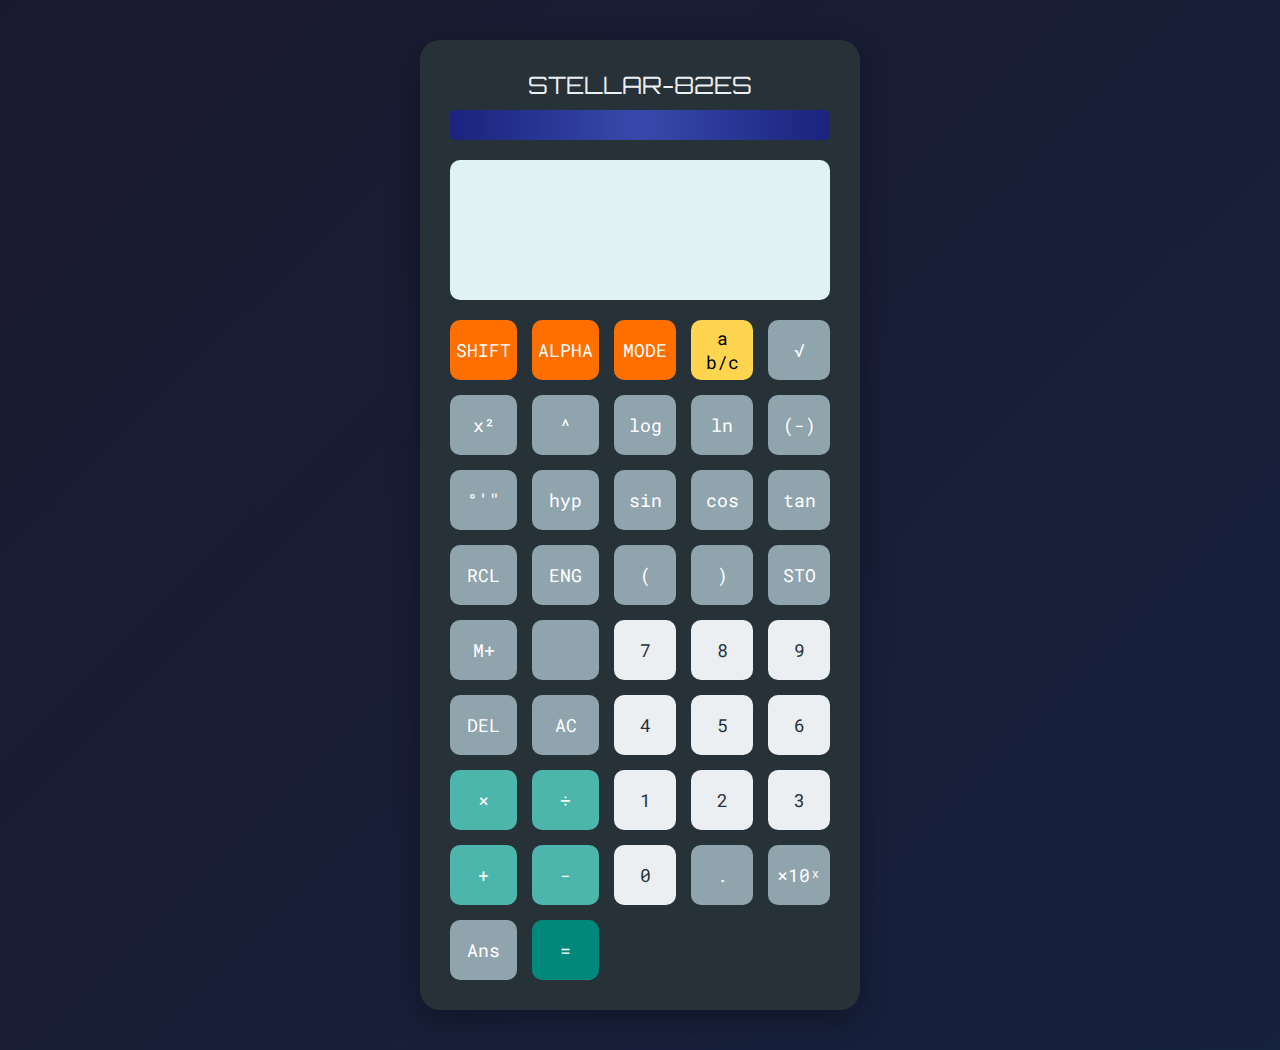
<file: TASK 3- Caliculator/index.html>
<!DOCTYPE html>
<html lang="en">
<head>
    <meta charset="UTF-8">
    <meta name="viewport" content="width=device-width, initial-scale=1.0">
    <title>Advanced Scientific Calculator</title>
    <link rel="stylesheet" href="sytles.css">
    <link href="https://fonts.googleapis.com/icon?family=Material+Icons" rel="stylesheet">
    <link rel="icon" href="data:image/svg+xml,<svg xmlns='http://www.w3.org/2000/svg' viewBox='0 0 24 24'><path d='M19 3H5c-1.1 0-2 .9-2 2v14c0 1.1.9 2 2 2h14c1.1 0 2-.9 2-2V5c0-1.1-.9-2-2-2zm-5 14H7v-2h7v2zm3-4H7v-2h10v2zm0-4H7V7h10v2z'/></svg>">
</head>
<body>
    <div class="calculator">
        <div class="branding">STELLAR-82ES</div>
        <div class="solar-panel"></div>
        <div class="display">
            <div id="expression"></div>
            <div id="result"></div>
            <div id="loader" class="loader"></div>
        </div>
        <div class="buttons">
            <!-- Row 1 -->
            <button class="shift" data-action="shift">SHIFT</button>
            <button class="alpha" data-action="alpha">ALPHA</button>
            <button class="mode" data-action="mode">MODE</button>
            <button class="mixed" data-action="mixed">a b/c</button>
            <!-- Row 2 -->
            <button class="key" data-action="sqrt">√</button>
            <button class="key" data-action="square">x²</button>
            <button class="key" data-action="power">^</button>
            <button class="key" data-action="log">log</button>
            <button class="key" data-action="ln">ln</button>
            <button class="key" data-action="minus">(-)</button>
            <!-- Row 3 -->
            <button class="key" data-action="degree">°'"</button>
            <button class="key" data-action="hyp">hyp</button>
            <button class="key" data-action="sin">sin</button>
            <button class="key" data-action="cos">cos</button>
            <button class="key" data-action="tan">tan</button>
            <button class="key" data-action="rcl">RCL</button>
            <!-- Row 4 -->
            <button class="key" data-action="eng">ENG</button>
            <button class="key" data-action="open-bracket">(</button>
            <button class="key" data-action="close-bracket">)</button>
            <button class="key" data-action="sto">STO</button>
            <button class="key" data-action="m-plus">M+</button>
            <button class="key"></button>
            <!-- Row 5 -->
            <button class="digit" data-digit="7">7</button>
            <button class="digit" data-digit="8">8</button>
            <button class="digit" data-digit="9">9</button>
            <button class="key" data-action="del">DEL</button>
            <button class="key" data-action="ac">AC</button>
            <!-- Row 6 -->
            <button class="digit" data-digit="4">4</button>
            <button class="digit" data-digit="5">5</button>
            <button class="digit" data-digit="6">6</button>
            <button class="operator" data-action="multiply">×</button>
            <button class="operator" data-action="divide">÷</button>
            <!-- Row 7 -->
            <button class="digit" data-digit="1">1</button>
            <button class="digit" data-digit="2">2</button>
            <button class="digit" data-digit="3">3</button>
            <button class="operator" data-action="add">+</button>
            <button class="operator" data-action="subtract">-</button>
            <!-- Row 8 -->
            <button class="digit" data-digit="0">0</button>
            <button class="key" data-action="dot">.</button>
            <button class="key" data-action="exp">×10ˣ</button>
            <button class="key" data-action="ans">Ans</button>
            <button class="equals" data-action="calculate">=</button>
        </div>
    </div>
    <script src="script.js"></script>
</body>
</html>
</file>
<file: TASK 3- Caliculator/sytles.css>
@import url('https://fonts.googleapis.com/css2?family=Orbitron&family=Roboto+Mono&display=swap');

body {
    display: flex;
    justify-content: center;
    align-items: center;
    min-height: 100vh;
    margin: 0;
    background: linear-gradient(135deg, #1a1a2e, #16213e);
    font-family: 'Roboto Mono', monospace;
    padding: 20px;
}

.calculator {
    background-color: #263238;
    border-radius: 20px;
    padding: 30px;
    box-shadow: 0 10px 30px rgba(0, 0, 0, 0.3);
    width: 380px;
    margin: 20px 0;
}

.branding {
    text-align: center;
    font-family: 'Orbitron', sans-serif;
    font-size: 24px;
    color: #eceff1;
    margin-bottom: 10px;
}

.solar-panel {
    height: 30px;
    background: linear-gradient(90deg, #1a237e, #3949ab, #1a237e);
    border-radius: 5px;
    margin-bottom: 20px;
}

.display {
    background-color: #e0f2f1;
    border-radius: 10px;
    padding: 20px;
    text-align: right;
    margin-bottom: 20px;
    font-family: 'Orbitron', sans-serif;
    position: relative;
    min-height: 100px;
}

#expression {
    min-height: 24px;
    font-size: 18px;
    color: #546e7a;
    position: relative;
    z-index: 5;
}

#result {
    font-size: 36px;
    color: #263238;
    position: relative;
    z-index: 5;
}

.buttons {
    display: grid;
    grid-template-columns: repeat(5, 1fr);
    gap: 15px;
}

button {
    border: none;
    border-radius: 10px;
    font-size: 18px;
    height: 60px;
    cursor: pointer;
    transition: all 0.3s;
    font-family: 'Roboto Mono', monospace;
}

button:hover {
    filter: brightness(1.2);
}

button:active {
    transform: scale(0.95);
}

.shift, .alpha, .mode { background-color: #ff6f00; color: white; }
.mixed { background-color: #ffd54f; }
.key { background-color: #90a4ae; color: white; }
.digit { background-color: #eceff1; color: #263238; }
.operator { background-color: #4db6ac; color: white; }
.equals { background-color: #00897b; color: white; }

.pressed {
    animation: press 0.2s ease-out;
}

@keyframes press {
    0% { transform: scale(1); }
    50% { transform: scale(0.95); }
    100% { transform: scale(1); }
}

.loader {
    display: none;
    width: 40px;
    height: 40px;
    border: 4px solid rgba(0, 0, 0, 0.1);
    border-left: 4px solid #000;
    border-radius: 50%;
    animation: spin 1s linear infinite;
    position: absolute;
    top: 50%;
    left: 50%;
    transform: translate(-50%, -50%);
    z-index: 10;
}

@keyframes spin {
    0% { transform: translate(-50%, -50%) rotate(0deg); }
    100% { transform: translate(-50%, -50%) rotate(360deg); }
}

/* Media Queries for Mobile Responsiveness */
@media (max-width: 768px) {
    .calculator {
        width: 100%;
        padding: 20px;
    }

    .buttons {
        grid-template-columns: repeat(4, 1fr);
        gap: 10px;
    }

    button {
        font-size: 16px;
        height: 50px;
    }

    .branding {
        font-size: 20px;
    }

    .display {
        padding: 15px;
        font-size: 16px;
    }

    #result {
        font-size: 28px;
    }
}
</file>
